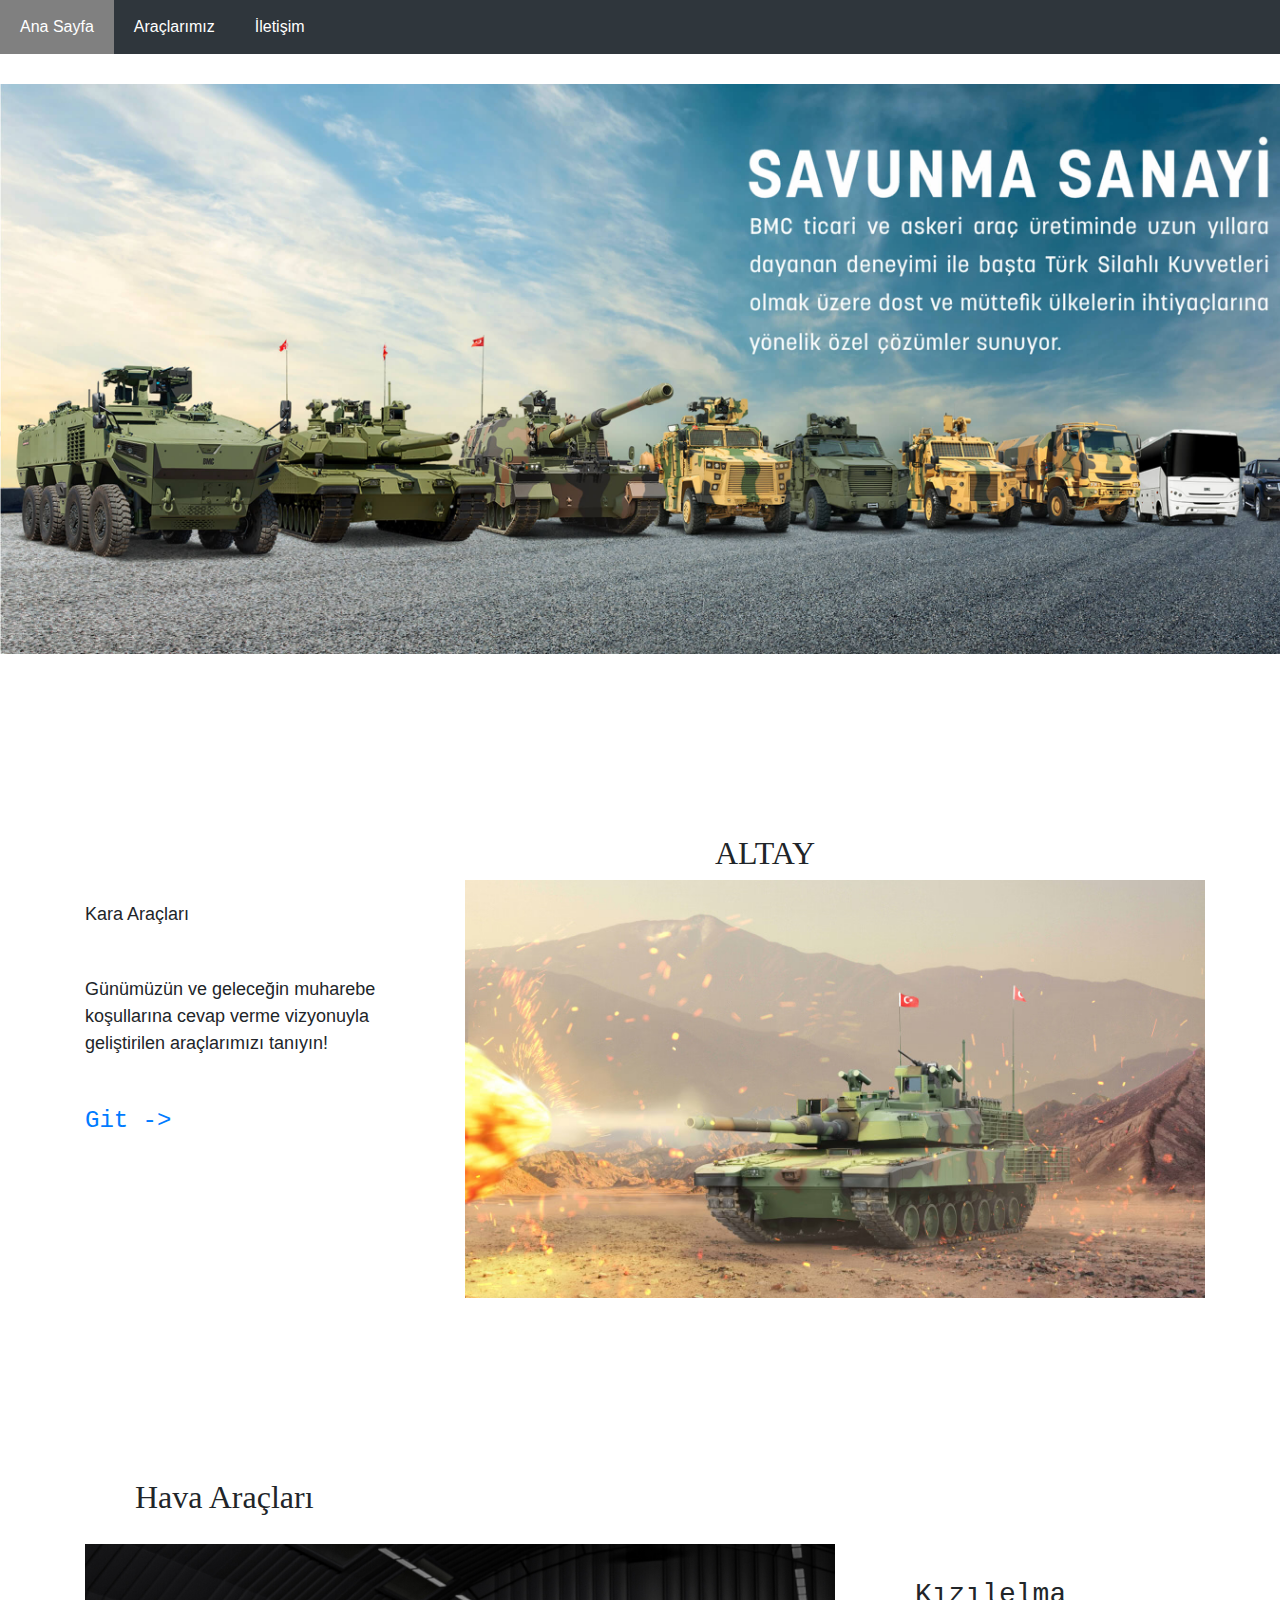
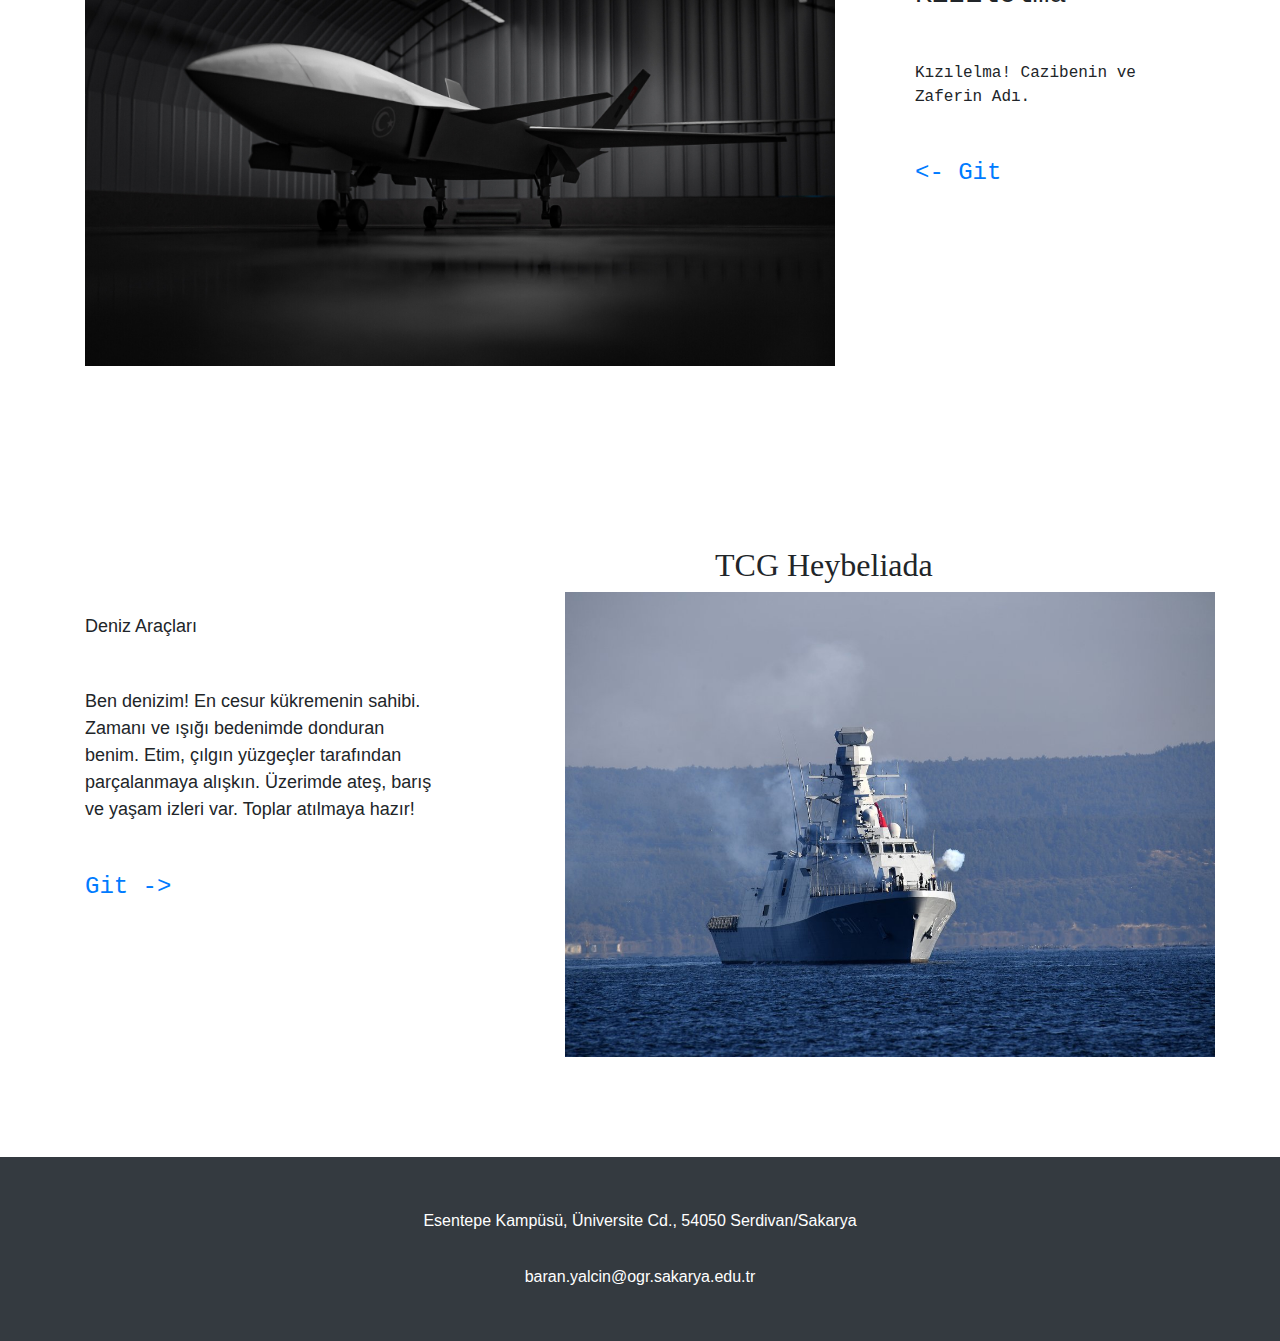
<file: index.html>
<!DOCTYPE html>
<html lang="tr">
<head>
    <meta charset="UTF-8">
	<meta name="viewport" content="width=device-width, initial-scale=1.0">
	<title>Ana Sayfa</title>
	<link rel="stylesheet" href="css/1_site.css">
	<link rel="stylesheet" href="https://maxcdn.bootstrapcdn.com/bootstrap/4.5.2/css/bootstrap.min.css">
	<script src="https://ajax.googleapis.com/ajax/libs/jquery/3.5.1/jquery.min.js"></script>
	<script src="https://cdnjs.cloudflare.com/ajax/libs/popper.js/1.16.0/umd/popper.min.js"></script>
	<script src="https://maxcdn.bootstrapcdn.com/bootstrap/4.5.2/js/bootstrap.min.js"></script>
    
</head>
<body>
    <div id="allList">
		<ul id="list1">
			<li><a href="index.html">Ana Sayfa</a></li>
			<li><a href="Urunler.html">Araçlarımız</a></li>
			<li><a href="Iletisim.html">İletişim</a></li>
		</ul>
	</div>
<section>
<div class="" style="margin-top: 30px;" >
    <img src="images/hero_tr.jpg" class="mx-auto d-block" width="1330px" style="margin-top:20px;">
</div>
</section>

<section>
<div class="container" style="margin-top: 180px;" >
    <div class="row">
        <div class="col-sm-4" style="margin-top: 70px;">
            <h3 style="font-family: monospace'Lucida Sans', 'Lucida Sans Regular', 'Lucida Grande', 'Lucida Sans Unicode', Geneva, Verdana, sans-serif; font-size: large;">Kara Araçları</h3>
            
            <p style="font-family: monospace 'Lucida Sans', 'Lucida Sans Regular', 'Lucida Grande', 'Lucida Sans Unicode', Geneva, Verdana, sans-serif ;font-size: large;margin-top: 50px;">
                Günümüzün ve geleceğin muharebe koşullarına cevap verme vizyonuyla geliştirilen araçlarımızı tanıyın!</p>
                <a href="KaraAraclari.html">
                    <h4 style="font-family: monospace; margin-top: 50px;">
                        Git ->
                    </h4>
                </a>
        </div>
        <div  class="col-sm-8">
            <h2 style="font-family:'Times New Roman', Times, serif; margin-left: 250px;">ALTAY</h2>
            <img src="images/altay-1.jpg" style="width: 740px;">
            
        </div>
    </div>
</div>
</section>

<section>
<div class="container" style="margin-top: 180px;" >
    <div class="row">
        <div class="col-sm-4">
            <h2 style="font-family:'Times New Roman', Times, serif; margin-left: 50px;">Hava Araçları</h2>
            <img src="images/kizilelma.jpg" style="margin-top:20px; max-width: 750px; max-height: 450px;" >
        </div>
        <div  class="col-sm-8">
            <h3 style="margin-left: 450px; margin-top: 100px; font-family: monospace;">Kızılelma</h3>
            <p style="margin-left: 450px; margin-top: 50px; font-family: monospace;">
                Kızılelma! Cazibenin ve Zaferin Adı.</p>
                <a href="HavaAraclari.html">
                    <h4 style="margin-left: 450px; margin-top: 50px; font-family: monospace;">
                        <- Git
                    </h4>
                </a>
        </div>
    </div>
</div>
</section>

<section>
    <div class="container" style="margin-top: 180px;" >
        <div class="row">
            <div class="col-sm-4" style="margin-top: 70px;">
                <h3 style="font-family: monospace'Lucida Sans', 'Lucida Sans Regular', 'Lucida Grande', 'Lucida Sans Unicode', Geneva, Verdana, sans-serif; font-size: large;">Deniz Araçları</h3>
                
                <p style="font-family: monospace 'Lucida Sans', 'Lucida Sans Regular', 'Lucida Grande', 'Lucida Sans Unicode', Geneva, Verdana, sans-serif ;font-size: large;margin-top: 50px;"> 
                    Ben denizim! En cesur kükremenin sahibi. Zamanı ve ışığı bedenimde donduran benim. Etim, çılgın yüzgeçler tarafından parçalanmaya alışkın. Üzerimde ateş, barış ve yaşam izleri var. Toplar atılmaya hazır!
                   </p>
                    <a href="DenizAraclari.html">
                        <h4 style="font-family: monospace; margin-top: 50px;">
                            Git ->
                        </h4>
                    </a>
            </div>
            <div  class="col-sm-8">
                <h2 style="font-family:'Times New Roman', Times, serif; margin-left: 250px;">TCG Heybeliada</h2>
                <img src="images/heybeliada2.jpg" style="width: 650px; height: auto; margin-left: 100px;">
                
            </div>
        </div>
    </div>
    </section>

    <footer class="py-5 bg-dark" style="margin-top: 100px;">
		<div class="container">
			<p class="m-1 text-center text-white">Esentepe Kampüsü, Üniversite Cd., 54050 Serdivan/Sakarya</p> <br>
			<p class="m-1 text-center text-white">baran.yalcin@ogr.sakarya.edu.tr</p>
			<p class="m-1 text-center text-white"></p>
		</div>
	</footer>    
</body>
</html>
</file>
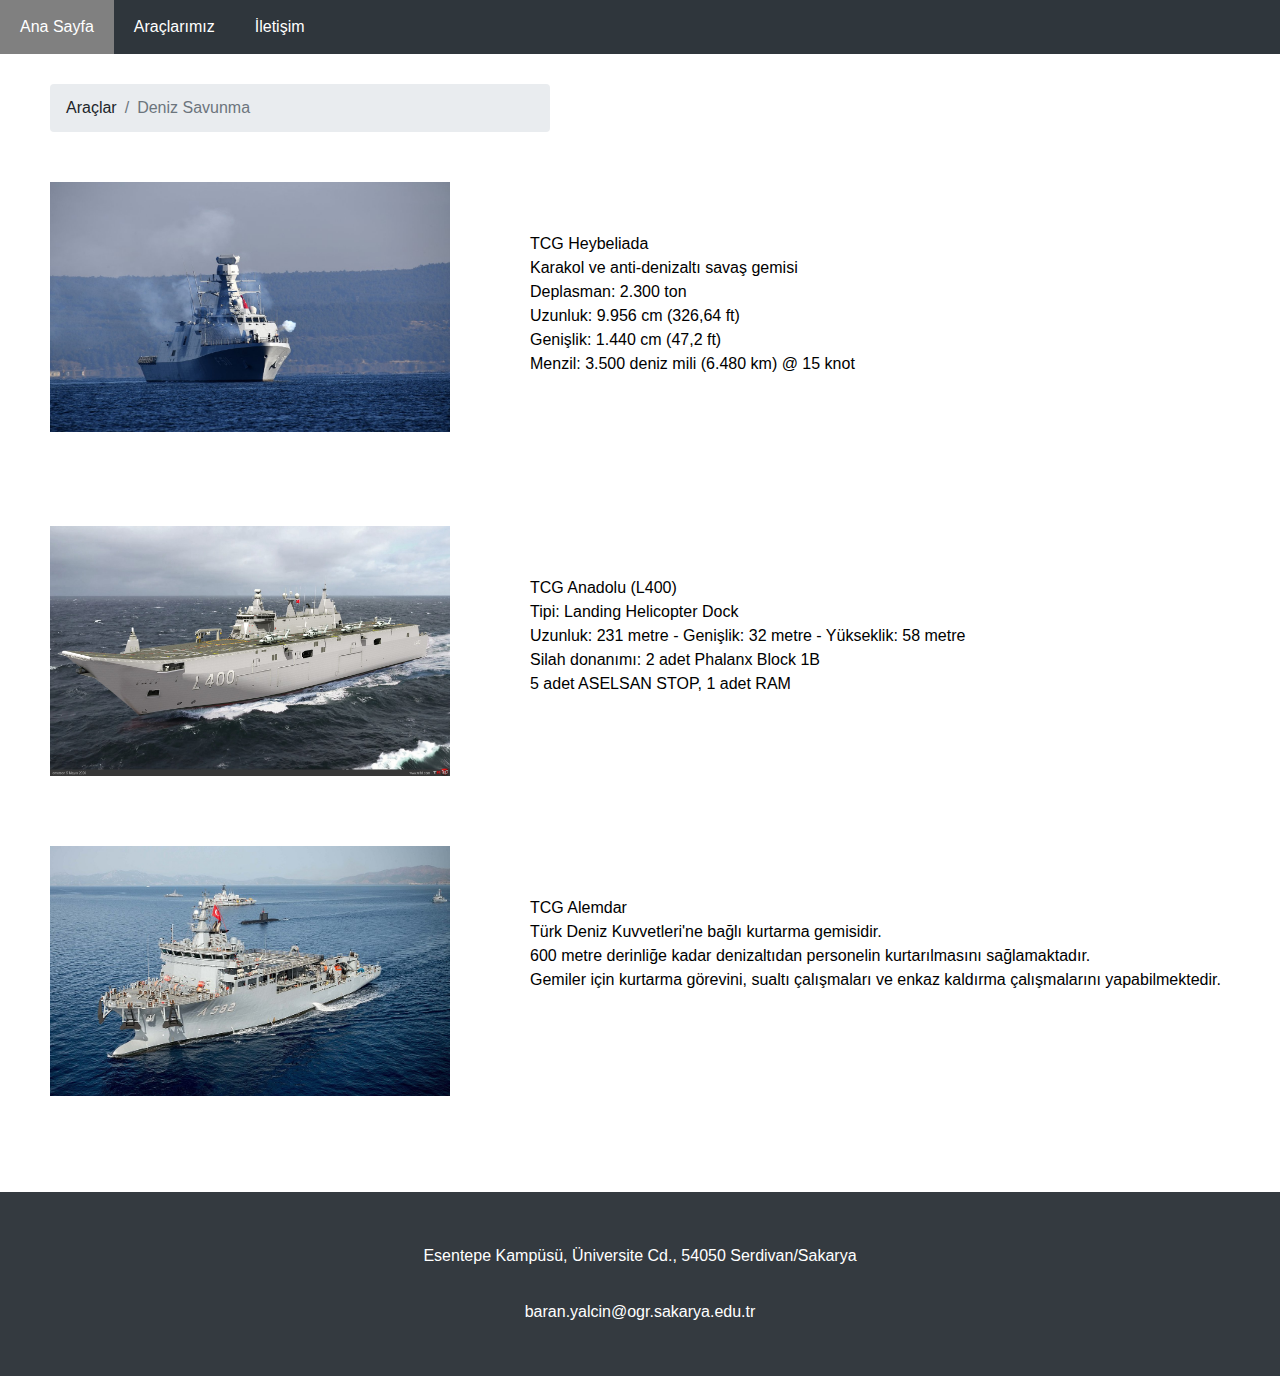
<file: DenizAraclari.html>
<!DOCTYPE html>
<html lang="tr">
<head>
<meta name="viewport" content="width=device-width, initial-scale=1.0">
<title>Deniz</title>
<link rel="stylesheet" href="css/1_site.css">
<link rel="stylesheet" href="https://maxcdn.bootstrapcdn.com/bootstrap/4.5.2/css/bootstrap.min.css">
<script src="https://ajax.googleapis.com/ajax/libs/jquery/3.5.1/jquery.min.js"></script>
<script src="https://cdnjs.cloudflare.com/ajax/libs/popper.js/1.16.0/umd/popper.min.js"></script>
<script src="https://maxcdn.bootstrapcdn.com/bootstrap/4.5.2/js/bootstrap.min.js"></script>
<style>

</style>
</head>
<body>

	<div id="allList">
		<ul id="list1">
			<li><a href="index.html">Ana Sayfa</a></li>
			<li><a href="Urunler.html"> Araçlarımız </a></li>
			<li><a href="Iletisim.html">İletişim</a></li>
		</ul>
	</div>


<nav aria-label="breadcrumb" style="margin-top:30px;margin-left: 50px; max-width: 500px;">
	<ol class="breadcrumb">
	  <li class="breadcrumb-item">Araçlar</li>
	  <li class="breadcrumb-item active" aria-current="page">Deniz Savunma</li>
	</ol>
  </nav>

<div class ="araclar">
		<a href="images/heybeliada2.jpg" target="_blank"> 
			<img id ="R1" src="images/heybeliada2.jpg" alt ="TCG Heybeliada" style = "width:400px;height:250px;float:left;"> 
		</a>
	<p id = "M1">TCG Heybeliada<br>
        Karakol ve anti-denizaltı savaş gemisi <br>
Deplasman:	2.300 ton<br>
Uzunluk:	9.956 cm (326,64 ft)<br>
Genişlik:	1.440 cm (47,2 ft)<br>
Menzil:	3.500 deniz mili (6.480 km) @ 15 knot</p>

</div>

<div class ="araclar">
    <a href="images/tcganadolu.jpg" target="_blank"> 
        <img id ="R1" src="images/tcganadolu.jpg" alt ="TCG Anadolu" style = "width:400px;height:250px;float:left;"> 
    </a>
<p id = "M1">
    TCG Anadolu (L400)<br>
    Tipi:	Landing Helicopter Dock<br>
    Uzunluk:	231 metre - Genişlik:	32 metre - Yükseklik:	58 metre <br>
    Silah donanımı:	2 adet Phalanx Block 1B <br>
5 adet ASELSAN STOP, 1 adet RAM
</p>
</div>

<div class ="araclar">
    <a href="images/TCG_Alemdar.jpg" target="_blank"> 
        <img id ="R1" src="images/TCG_Alemdar.jpg" alt ="TCG Alemdar" style = "width:400px;height:250px;float:left;"> 
    </a>
<p id = "M1">TCG Alemdar<br>
    Türk Deniz Kuvvetleri'ne bağlı kurtarma gemisidir. <br>
    600 metre derinliğe kadar denizaltıdan personelin kurtarılmasını sağlamaktadır. <br>
     Gemiler için kurtarma görevini, sualtı çalışmaları ve enkaz kaldırma çalışmalarını yapabilmektedir.</p>
</div>




<footer class="py-5 bg-dark" style="margin-top: 100px;">
    <div class="container">
        <p class="m-1 text-center text-white">Esentepe Kampüsü, Üniversite Cd., 54050 Serdivan/Sakarya</p> <br>
        <p class="m-1 text-center text-white">baran.yalcin@ogr.sakarya.edu.tr</p>
        <p class="m-1 text-center text-white"></p>
    </div>
</footer>    

</body>
</html>
</file>
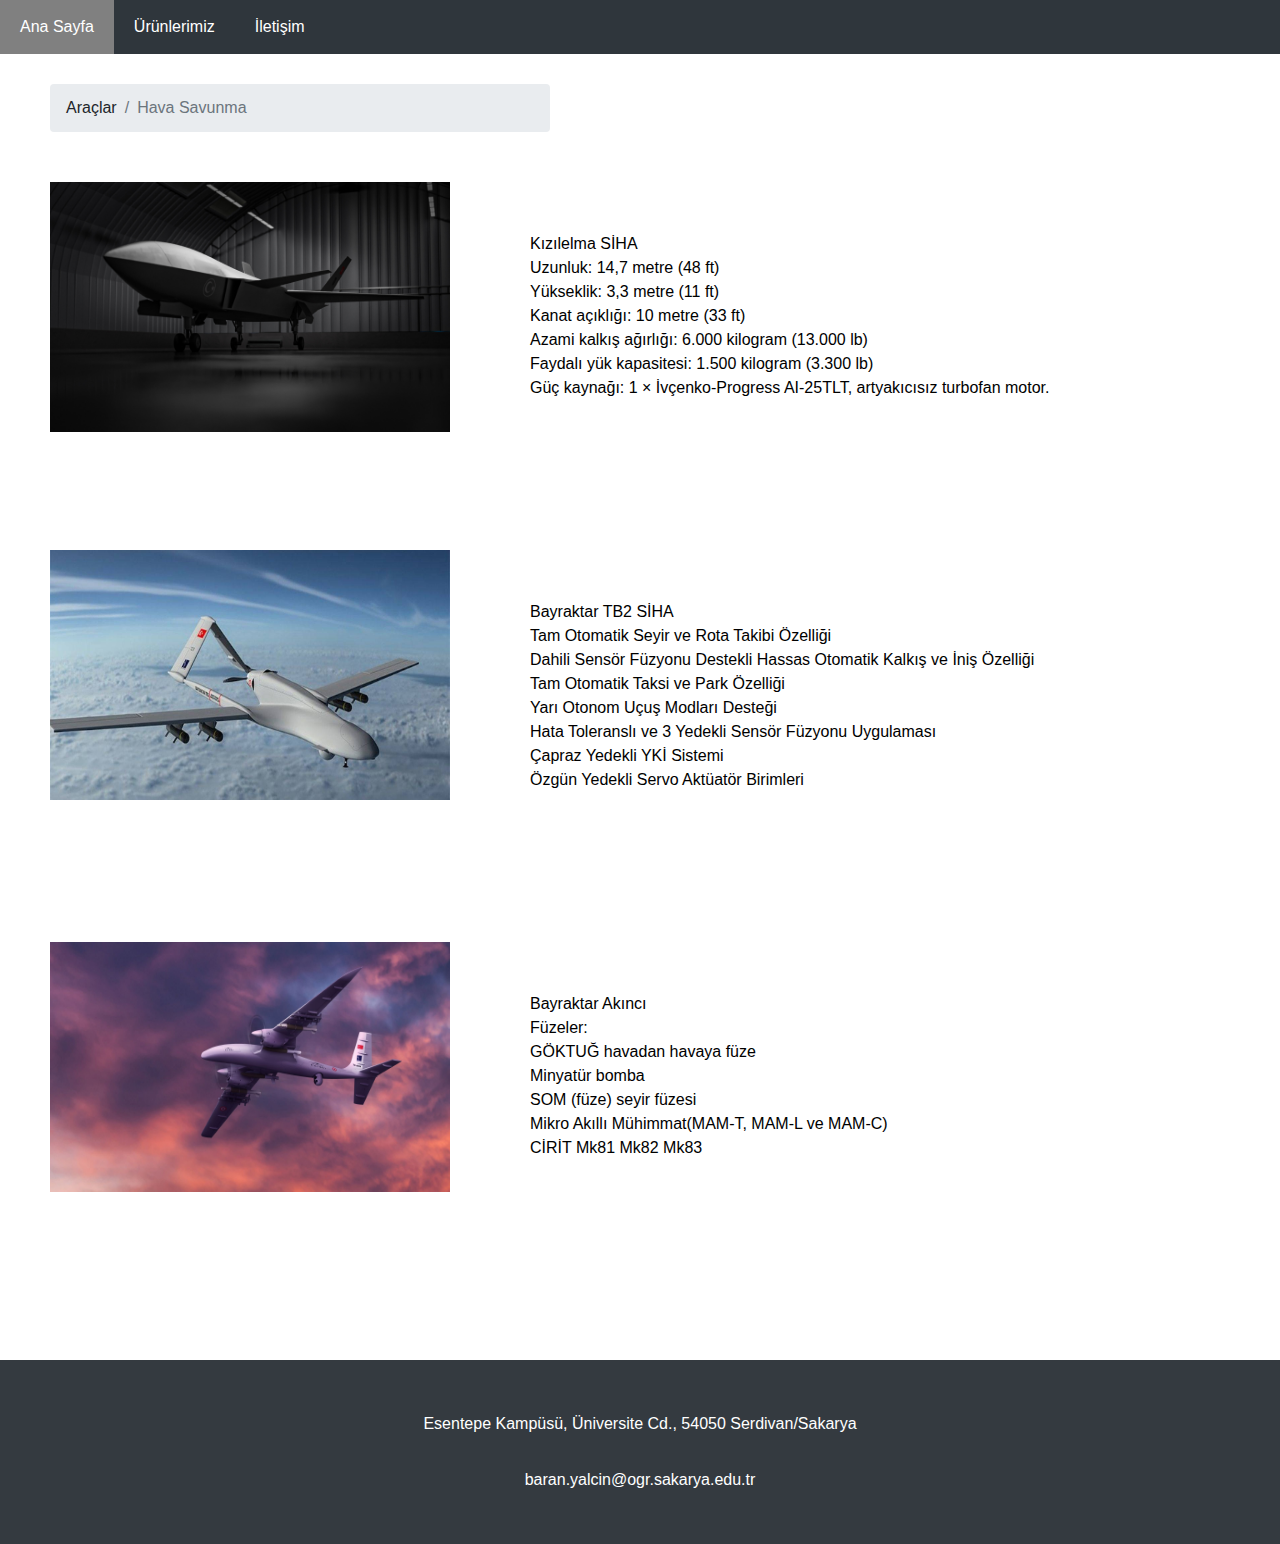
<file: HavaAraclari.html>
<!DOCTYPE html>
<html lang="tr">
<head>
<meta name="viewport" content="width=device-width, initial-scale=1.0">
<title>Hava</title>
<link rel="stylesheet" href="css/1_site.css">
<link rel="stylesheet" href="https://maxcdn.bootstrapcdn.com/bootstrap/4.5.2/css/bootstrap.min.css">
<script src="https://ajax.googleapis.com/ajax/libs/jquery/3.5.1/jquery.min.js"></script>
<script src="https://cdnjs.cloudflare.com/ajax/libs/popper.js/1.16.0/umd/popper.min.js"></script>
<script src="https://maxcdn.bootstrapcdn.com/bootstrap/4.5.2/js/bootstrap.min.js"></script>
<style>

</style>
</head>
<body>

	<div id="allList">
		<ul id="list1">
			<li><a href="index.html">Ana Sayfa</a></li>
			<li><a href="Urunler.html"> Ürünlerimiz </a></li>
			<li><a href="Iletisim.html">İletişim</a></li>
		</ul>
	</div>


<nav aria-label="breadcrumb" style="margin-top:30px;margin-left: 50px; max-width: 500px;">
	<ol class="breadcrumb">
	  <li class="breadcrumb-item">Araçlar</li>
	  <li class="breadcrumb-item active" aria-current="page">Hava Savunma</li>
	</ol>
  </nav>

<div class ="araclar">
		<a href="images/kizilelma.jpg" target="_blank"> 
			<img id ="R1" src="images/kizilelma.jpg" alt ="Kızılelma" style = "width:400px;height:250px;float:left;"> 
		</a>
	<p id = "M1">Kızılelma SİHA<br>
        Uzunluk: 14,7 metre (48 ft)<br>
        Yükseklik: 3,3 metre (11 ft)<br>
        Kanat açıklığı: 10 metre (33 ft)<br>
        Azami kalkış ağırlığı: 6.000 kilogram (13.000 lb)<br>
        Faydalı yük kapasitesi: 1.500 kilogram (3.300 lb)<br>
        Güç kaynağı: 1 × İvçenko-Progress AI-25TLT, artyakıcısız turbofan motor.</p>

</div>

<div class ="araclar">
    <a href="images/baykartb2.jpg" target="_blank"> 
        <img id ="R1" src="images/baykartb2.jpg" alt ="TB2" style = "width:400px;height:250px;float:left;"> 
    </a>
<p id = "M1">Bayraktar TB2 SİHA<br>
    Tam Otomatik Seyir ve Rota Takibi Özelliği<br>
Dahili Sensör Füzyonu Destekli Hassas Otomatik Kalkış ve İniş Özelliği<br>
Tam Otomatik Taksi ve Park Özelliği<br>
Yarı Otonom Uçuş Modları Desteği<br>
Hata Toleranslı ve 3 Yedekli Sensör Füzyonu Uygulaması<br>
Çapraz Yedekli YKİ Sistemi<br>
Özgün Yedekli Servo Aktüatör Birimleri</p>
</div>

<div class ="araclar">
    <a href="images/akıncı.jpg" target="_blank"> 
        <img id ="R1" src="images/akıncı.jpg" alt ="Akıncı" style = "width:400px;height:250px;float:left;"> 
    </a>
<p id = "M1">Bayraktar Akıncı<br>
    Füzeler: <br>
GÖKTUĞ havadan havaya füze <br>
Minyatür bomba <br>
SOM (füze) seyir füzesi <br>
Mikro Akıllı Mühimmat(MAM-T, MAM-L ve MAM-C) <br>
CİRİT Mk81 Mk82 Mk83</p>
</div>




<footer class="py-5 bg-dark" style="margin-top: 100px;">
    <div class="container">
        <p class="m-1 text-center text-white">Esentepe Kampüsü, Üniversite Cd., 54050 Serdivan/Sakarya</p> <br>
        <p class="m-1 text-center text-white">baran.yalcin@ogr.sakarya.edu.tr</p>
        <p class="m-1 text-center text-white"></p>
    </div>
</footer>    

</body>
</html>
</file>
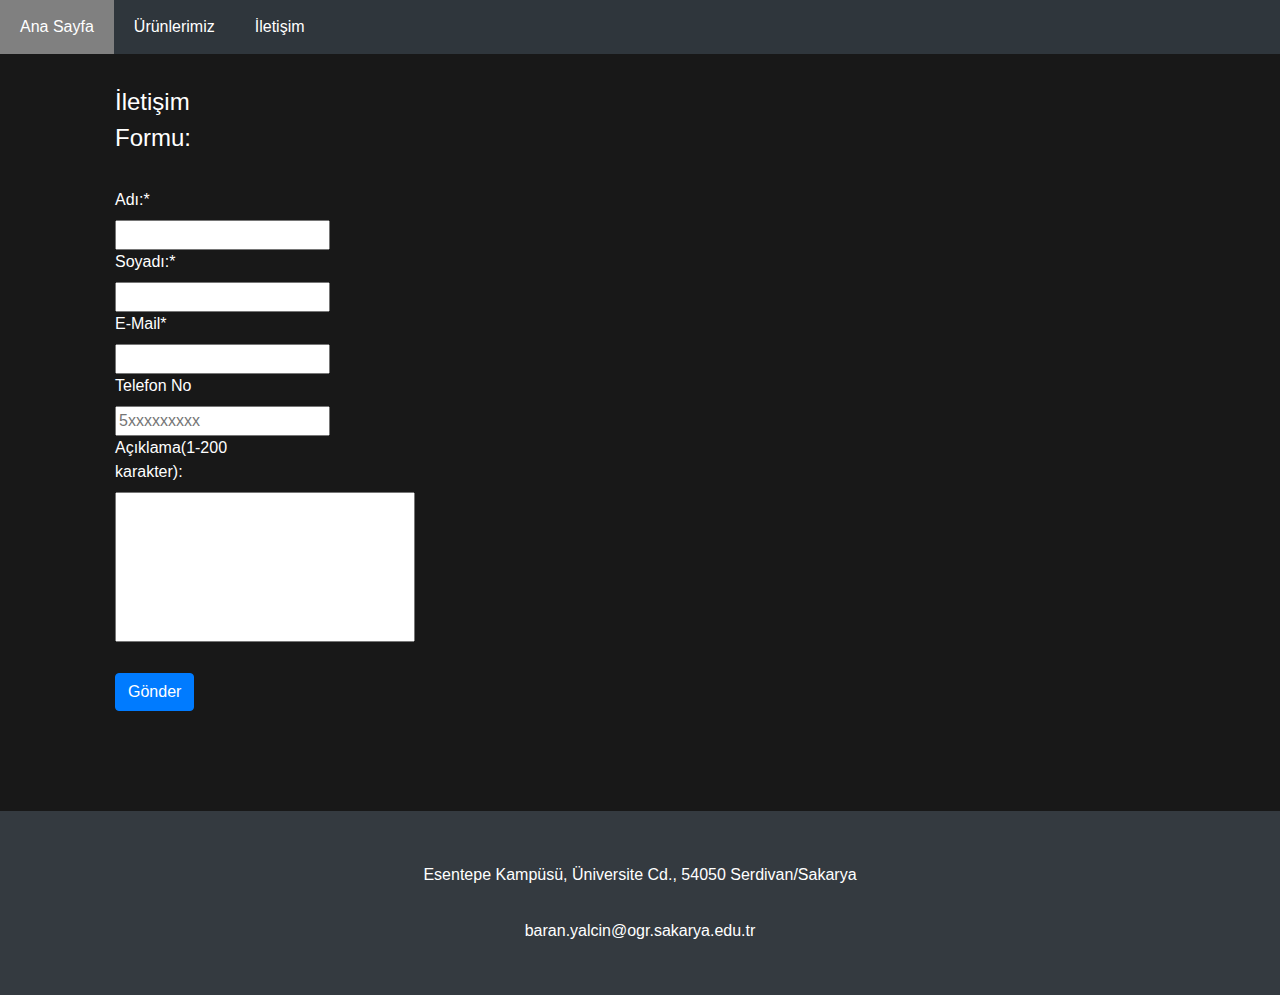
<file: Iletisim.html>
<!DOCTYPE html>
<html lang="tr">
<head>
    <meta charset="UTF-8">
    <meta name="viewport" content="width=device-width, initial-scale=1.0">
    <title>İletişim</title>
<link rel="stylesheet" href="css/1_site.css">
<link rel="stylesheet" href="https://maxcdn.bootstrapcdn.com/bootstrap/4.5.2/css/bootstrap.min.css">
<script src="https://ajax.googleapis.com/ajax/libs/jquery/3.5.1/jquery.min.js"></script>
<script src="https://cdnjs.cloudflare.com/ajax/libs/popper.js/1.16.0/umd/popper.min.js"></script>
<script src="https://maxcdn.bootstrapcdn.com/bootstrap/4.5.2/js/bootstrap.min.js"></script>
<style>
</style>
</head>

<body style="background-color: #181818; color: white;">

	<div id="allList">
		<ul id="list1">
			<li><a href="index.html">Ana Sayfa</a></li>
			<li><a href="Urunler.html"> Ürünlerimiz </a></li>
			<li><a href="Iletisim.html">İletişim</a></li>
		</ul>
	</div>


	<div style="display: flex;">
		<div style="max-width: 900; max-height: 950; max-block-size: 10%;">
			  
			  <form class="container" style="max-width: 40%; margin-top: 30px; margin-left: 100px; width: 50%;" method="post">
				  <legend>İletişim Formu:</legend>
				  <br>
				  <label for="ad">Adı:*</label> <br>
				  <input type="text" id = "ad" name="ad" required/> <br>
	  
				  <label for="soyad">Soyadı:*</label> <br>
				  <input type="text" id = "soyad" name="soyad" required/> <br>
	  
				  <label for="email">E-Mail*</label> <br>
				  <input type="email" id="email" name="email" required> <br>
	  
				  <label>Telefon No</label> <br>
				  <input type="tel" id="tel" name="tel" placeholder="5xxxxxxxxx" pattern="[0-9]{10}" maxlength="10"> <br>	
							  
				  <label for="aciklama">Açıklama(1-200 karakter):</label> <br>
				  <textarea style="resize: none;height: 150px; width: 300px;" 
					  minlength="1" maxlength="200" id = "aciklama" name="aciklama" required ></textarea> <br> <br>	
	  
				  <button type="submit" class="btn btn-primary">Gönder</button>
			  </form>
		  </div>
		  <div style="width: 50%; margin-top: 50px; margin-left: 150px; width: 50%;">
			  <iframe width="100%" height="600" frameborder="0" scrolling="no" marginheight="0" marginwidth="0"
			  src="https://maps.google.com/maps?width=100%25&amp;height=600&amp;hl=en
			  &amp;q=Sakarya%20%C3%9Cniversitesi%20Bilgisayar%20ve%20Bili%C5%9Fim%20Bilimleri%20Fak%C3%BCltesi,%2054187%20Sakarya+(Adres)
			  &amp;t=&amp;z=16&amp;ie=UTF8&amp;iwloc=B&amp;output=embed"><a href="https://www.gps.ie/sport-gps/">fitness tracker</a>
			  </iframe>
		  </div>
	  </div>
	  


    <footer class="py-5 bg-dark" style="margin-top: 100px;">
		<div class="container">
			<p class="m-1 text-center text-white">Esentepe Kampüsü, Üniversite Cd., 54050 Serdivan/Sakarya</p> <br>
			<p class="m-1 text-center text-white">baran.yalcin@ogr.sakarya.edu.tr</p>
			<p class="m-1 text-center text-white"></p>
		</div>
	</footer>    
</body>
</html>
</file>
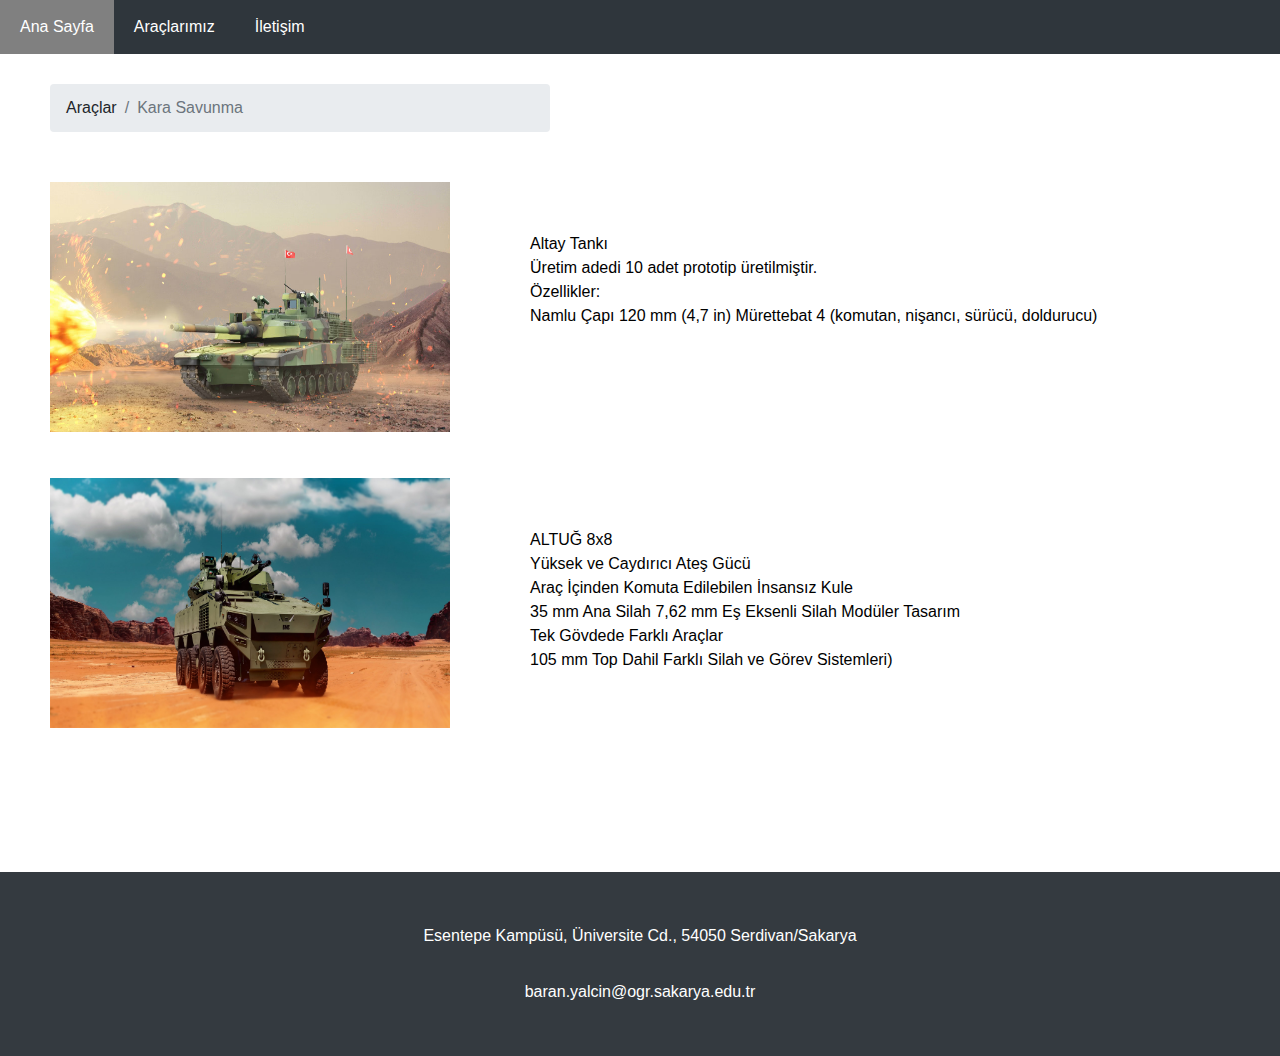
<file: KaraAraclari.html>
<!DOCTYPE html>
<html lang="tr">
<head>
<meta name="viewport" content="width=device-width, initial-scale=1.0">
<title>Kara</title>
<link rel="stylesheet" href="css/1_site.css">
<link rel="stylesheet" href="https://maxcdn.bootstrapcdn.com/bootstrap/4.5.2/css/bootstrap.min.css">
<script src="https://ajax.googleapis.com/ajax/libs/jquery/3.5.1/jquery.min.js"></script>
<script src="https://cdnjs.cloudflare.com/ajax/libs/popper.js/1.16.0/umd/popper.min.js"></script>
<script src="https://maxcdn.bootstrapcdn.com/bootstrap/4.5.2/js/bootstrap.min.js"></script>
<style>

</style>
</head>
<body>

	<div id="allList">
		<ul id="list1">
			<li><a href="index.html">Ana Sayfa</a></li>
			<li><a href="Urunler.html"> Araçlarımız </a></li>
			<li><a href="Iletisim.html">İletişim</a></li>
		</ul>
	</div>


<nav aria-label="breadcrumb" style="margin-top:30px;margin-left: 50px; max-width: 500px;">
	<ol class="breadcrumb">
	  <li class="breadcrumb-item">Araçlar</li>
	  <li class="breadcrumb-item active" aria-current="page">Kara Savunma</li>
	</ol>
  </nav>

<div class ="araclar">
		<a href="images/altay-1.jpg" target="_blank"> 
			<img id ="R1" src="images/altay-1.jpg" alt ="Altay" style = "width:400px;height:250px;float:left;"> 
		</a>
	<p id = "M1">Altay Tankı <br>
Üretim adedi	10 adet prototip üretilmiştir. <br>
Özellikler: <br>
Namlu Çapı	120 mm (4,7 in)
Mürettebat	4 (komutan, nişancı, sürücü, doldurucu)</p>

</div>

<div class ="araclar">
    <a href="images/altug.jpg" target="_blank"> 
        <img id ="R1" src="images/altug.jpg" alt ="Altuğ" style = "width:400px;height:250px;float:left;"> 
    </a>
<p id = "M1">ALTUĞ 8x8 <br>
    Yüksek ve Caydırıcı Ateş Gücü<br>
    Araç İçinden Komuta Edilebilen İnsansız Kule<br>
    35 mm Ana Silah
    7,62 mm Eş Eksenli Silah
    Modüler Tasarım<br>
    Tek Gövdede Farklı Araçlar<br>
    105 mm Top Dahil Farklı Silah ve Görev Sistemleri)</p>

</div>





<footer class="py-5 bg-dark" style="margin-top: 100px;">
    <div class="container">
        <p class="m-1 text-center text-white">Esentepe Kampüsü, Üniversite Cd., 54050 Serdivan/Sakarya</p> <br>
        <p class="m-1 text-center text-white">baran.yalcin@ogr.sakarya.edu.tr</p>
        <p class="m-1 text-center text-white"></p>
    </div>
</footer>    

</body>
</html>
</file>
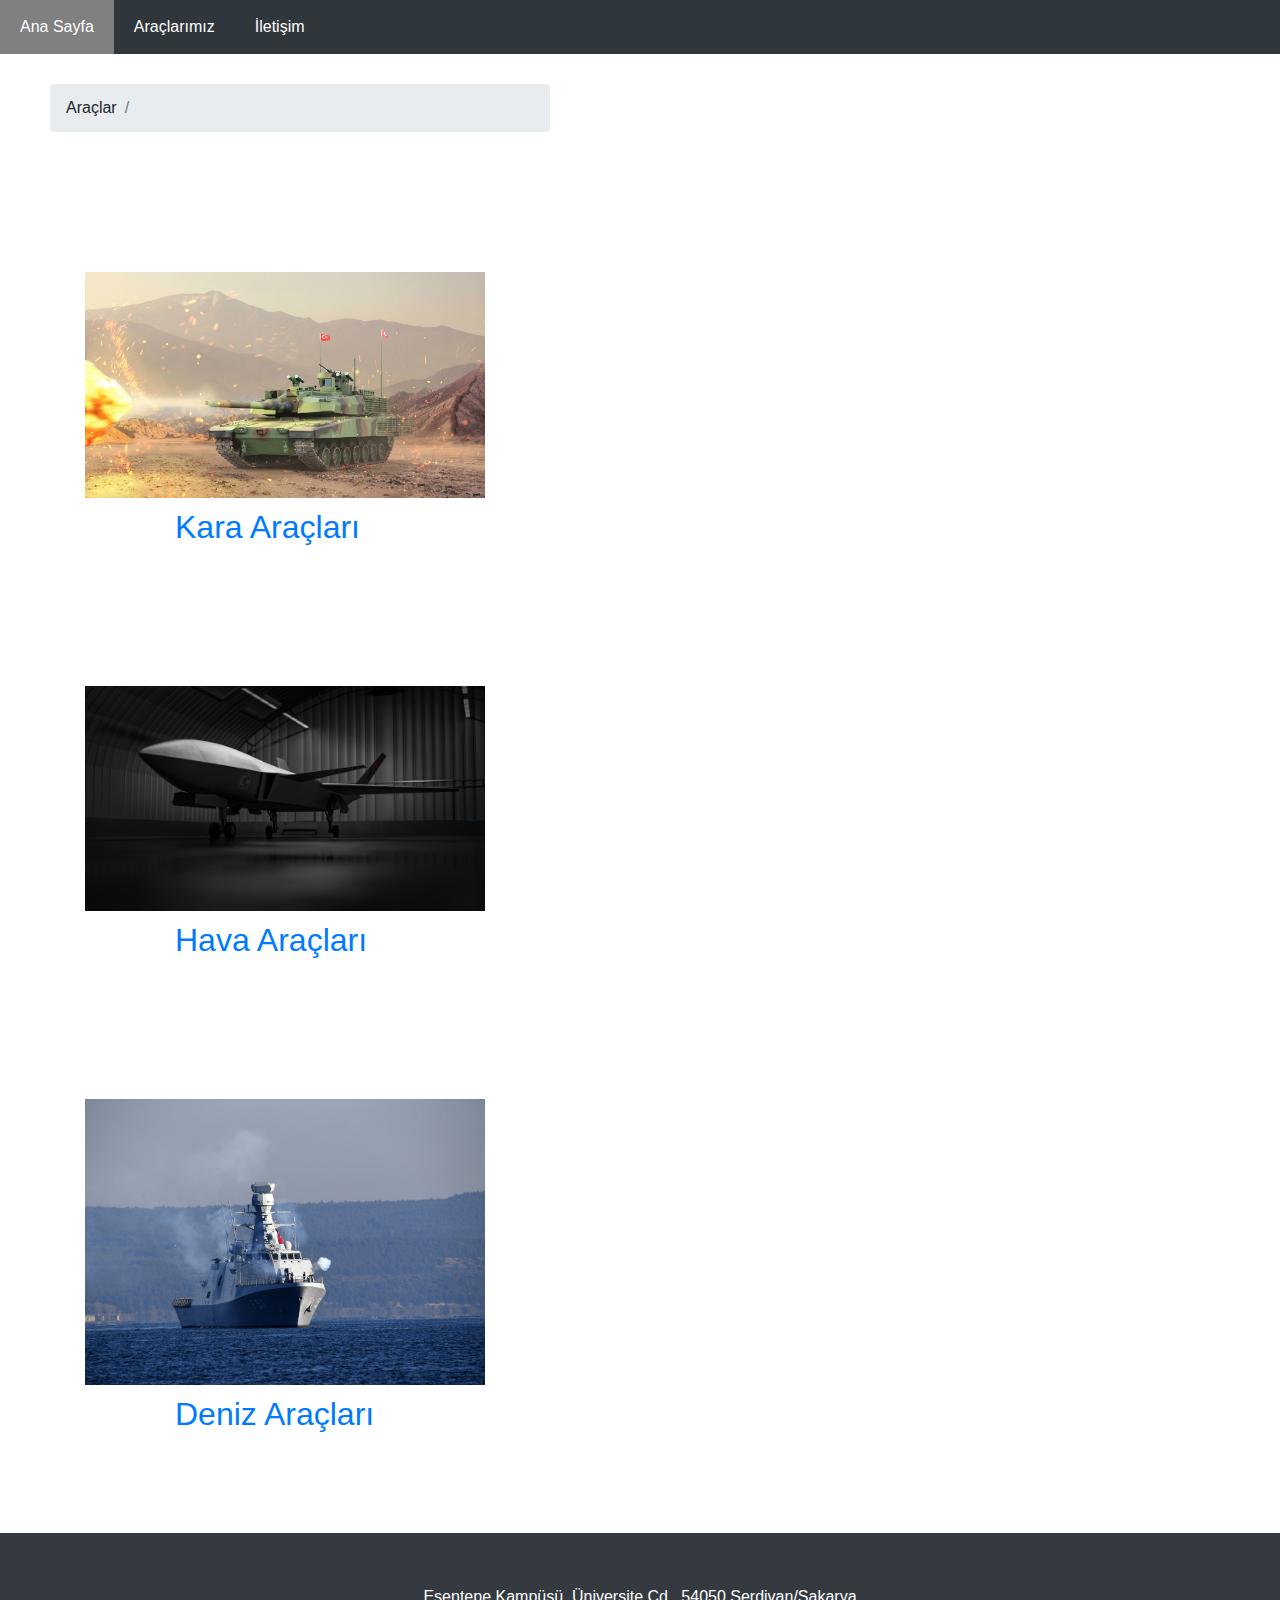
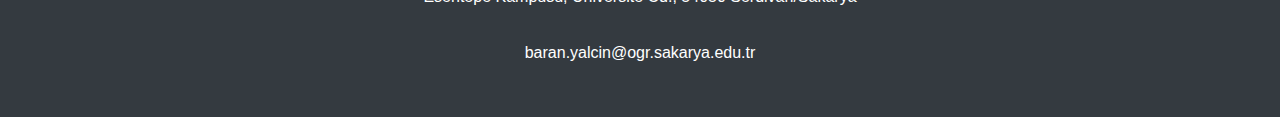
<file: Urunler.html>
<!DOCTYPE html>
<html lang="tr">
<head>
    <meta charset="UTF-8">
    <meta name="viewport" content="width=device-width, initial-scale=1.0">
    <title>Araçlar</title>
<link rel="stylesheet" href="css/1_site.css">
<link rel="stylesheet" href="https://maxcdn.bootstrapcdn.com/bootstrap/4.5.2/css/bootstrap.min.css">
<script src="https://ajax.googleapis.com/ajax/libs/jquery/3.5.1/jquery.min.js"></script>
<script src="https://cdnjs.cloudflare.com/ajax/libs/popper.js/1.16.0/umd/popper.min.js"></script>
<script src="https://maxcdn.bootstrapcdn.com/bootstrap/4.5.2/js/bootstrap.min.js"></script>
<style>
</style>
</head>
<body>
    <div id="allList">
		<ul id="list1">
			<li><a href="index.html">Ana Sayfa</a></li>
			<li><a href="Urunler.html"> Araçlarımız </a></li>
			<li><a href="Iletisim.html">İletişim</a></li>
		</ul>
	</div>

    <nav aria-label="breadcrumb" style="margin-top:30px;margin-left: 50px; max-width: 500px;">
        <ol class="breadcrumb">
          <li class="breadcrumb-item">Araçlar</li>
          <li class="breadcrumb-item active" aria-current="page"></li>
        </ol>
      </nav>


	<div class="container" style="margin-top: 140px; display: block;">
		<a href="KaraAraclari.html" style="max-width: 600px;">
			<img src="images/altay-1.jpg" alt="Savunma Sanayi" style="max-height: 300px; max-width: 400px;">
			<h2 style="margin-left: 90px; margin-top: 10px;">Kara Araçları</h2>
		</a>
	</div>

	<div class="container" style="margin-top: 140px; display: block;">
		<a href="HavaAraclari.html" style="max-width: 600px;">
			<img src="images/kizilelma.jpg" alt="Savunma Sanayi" style="max-height: 300px; max-width: 400px;">
			<h2 style="margin-left: 90px;margin-top: 10px;">Hava Araçları</h2>
		</a>
	</div>
	
	<div class="container" style="margin-top: 140px; display: block;">
		<a href="DenizAraclari.html" style="max-width: 600px;">
			<img src="images/heybeliada2.jpg" alt="Savunma Sanayi" style="max-height: 300px; max-width: 400px;">
			<h2 style="margin-left: 90px;margin-top: 10px;">Deniz Araçları</h2>
		</a>
	</div>

	<footer class="py-5 bg-dark" style="margin-top: 100px;">
		<div class="container">
			<p class="m-1 text-center text-white">Esentepe Kampüsü, Üniversite Cd., 54050 Serdivan/Sakarya</p> <br>
			<p class="m-1 text-center text-white">baran.yalcin@ogr.sakarya.edu.tr</p>
			<p class="m-1 text-center text-white"></p>
		</div>
	</footer>    
</body>
</html>
</file>
<file: css/1_site.css>
#list1 {
    list-style-type: none;
    margin: 0;
    padding: 0;
    overflow: hidden;
    background-color: #2f363c;
    width: 100%;  
    
  }

  #list1 li{
      float : left;
      text-align: center;
      color:white; 
      
  }

  #allList a:hover{
      text-decoration: none;
      color:white;
  }
  
  
  #list2{
    list-style-type: none;
    margin: 0;
    padding: 0;
    overflow: hidden;
    background-color: red;
    width: 50%;
    float: right;
  
  }
  
  #list2 li{
      float:left;
  }
  
  li a{
    display: inline-block;
    color: white;
    text-align: center;
    padding: 15px 20px;
    text-decoration: none;
  }
  
  li a:hover{	
      background-color: grey;	
  }
  
  #alllist{
      display: flex;
  } 

  table{
	font-family: arial;
	border-collapse: collapse;
	width: 50%;
	margin-left: auto;
	margin-right: auto;
	margin-top: 100px;	
}

td,th{
	border: 1px solid #dddddd;
	text-align:left;
	padding: 10px;
}
tr:nth-child(even) {
  background-color: yellow;
} 



.araclar {
	margin: 50px 20px 50px 50px;
	
}

#M1,#M2{
	max-height: 100%;
	max-width: 100%;
	color: black;
	padding:50px 0px 100px 480px;

}

#list1{
	width: 100%;
}

#header{
	margin: 75px;
}
</file>
